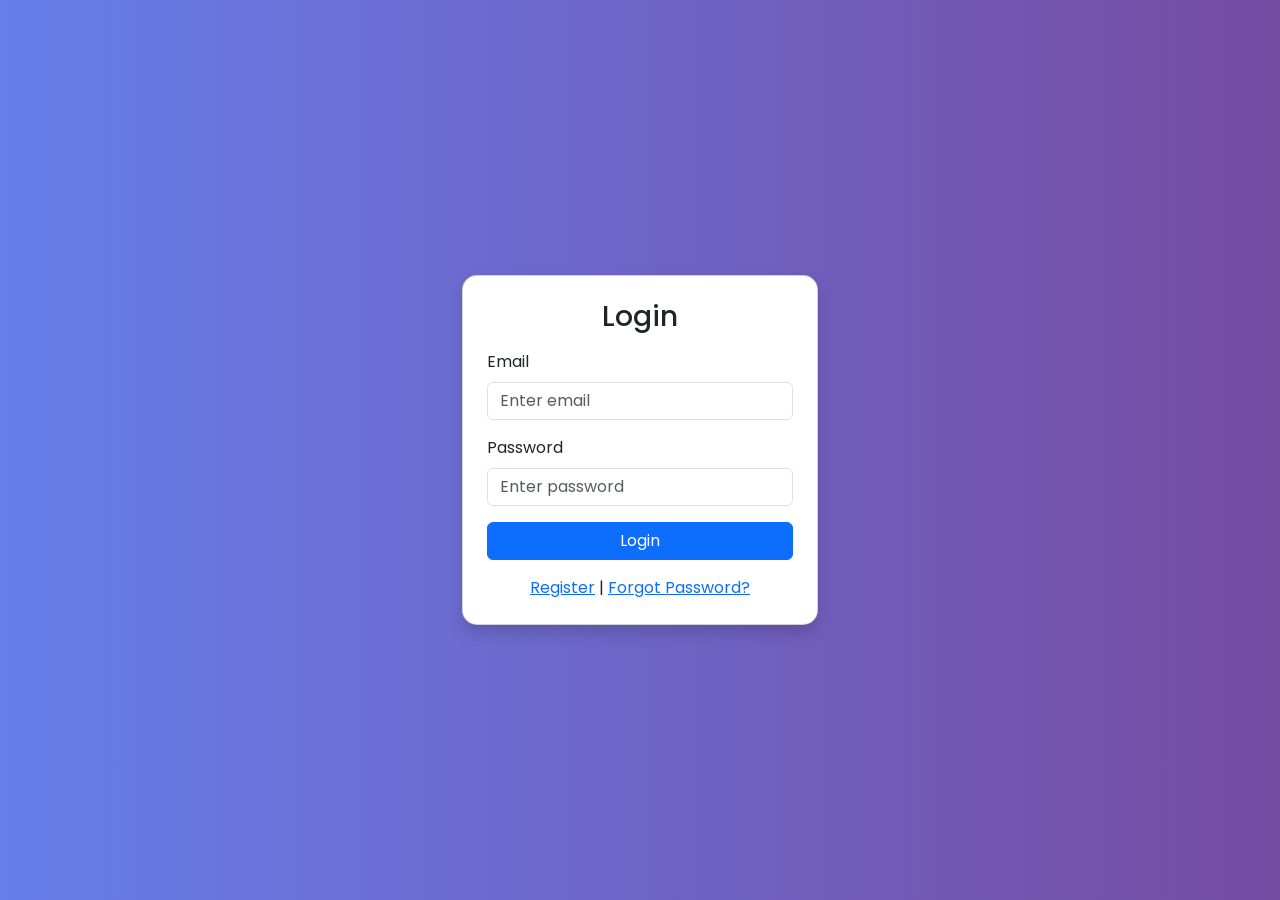
<file: index.html>
<!DOCTYPE html>
<html>
<head>
    <title>Login Page</title>

    <!-- Bootstrap CSS -->
    <link href="https://cdn.jsdelivr.net/npm/bootstrap@5.3.0/dist/css/bootstrap.min.css" rel="stylesheet">

    <!-- Bootstrap Icons -->
    <link href="https://cdn.jsdelivr.net/npm/bootstrap-icons@1.10.5/font/bootstrap-icons.css" rel="stylesheet">

    <!-- Google Fonts -->
    <link href="https://fonts.googleapis.com/css2?family=Poppins&display=swap" rel="stylesheet">

    <!-- Custom CSS -->
    <link rel="stylesheet" href="styles.css">
</head>

<body class="d-flex justify-content-center align-items-center vh-100">

<div class="container">
  <div class="row justify-content-center">
    
    <!-- Responsive Column -->
    <div class="col-11 col-sm-8 col-md-6 col-lg-4">
      
      <div class="card p-4 shadow">
        <h3 class="text-center mb-3">Login</h3>

        <form onsubmit="login(event)">
          <div class="mb-3">
            <label class="form-label">Email</label>
            <input type="email" class="form-control" placeholder="Enter email" required>
          </div>

          <div class="mb-3">
            <label class="form-label">Password</label>
            <input type="password" class="form-control" placeholder="Enter password" required>
          </div>

          <!-- Fixed Button -->
          <button type="submit" class="btn btn-primary w-100">Login</button>
        </form>

        <div class="text-center mt-3">
          <a href="register.html">Register</a> |
          <a href="forgot-password.html">Forgot Password?</a>
        </div>
      </div>

    </div>

  </div>
</div>

<!-- JavaScript Redirect -->
<script>
function login(event) {
  event.preventDefault(); // stop page reload
  window.location.href = "dashboard.html";
}
</script>

<!-- Bootstrap JS -->
<script src="https://cdn.jsdelivr.net/npm/bootstrap@5.3.0/dist/js/bootstrap.bundle.min.js"></script>

</body>
</html>
</file>
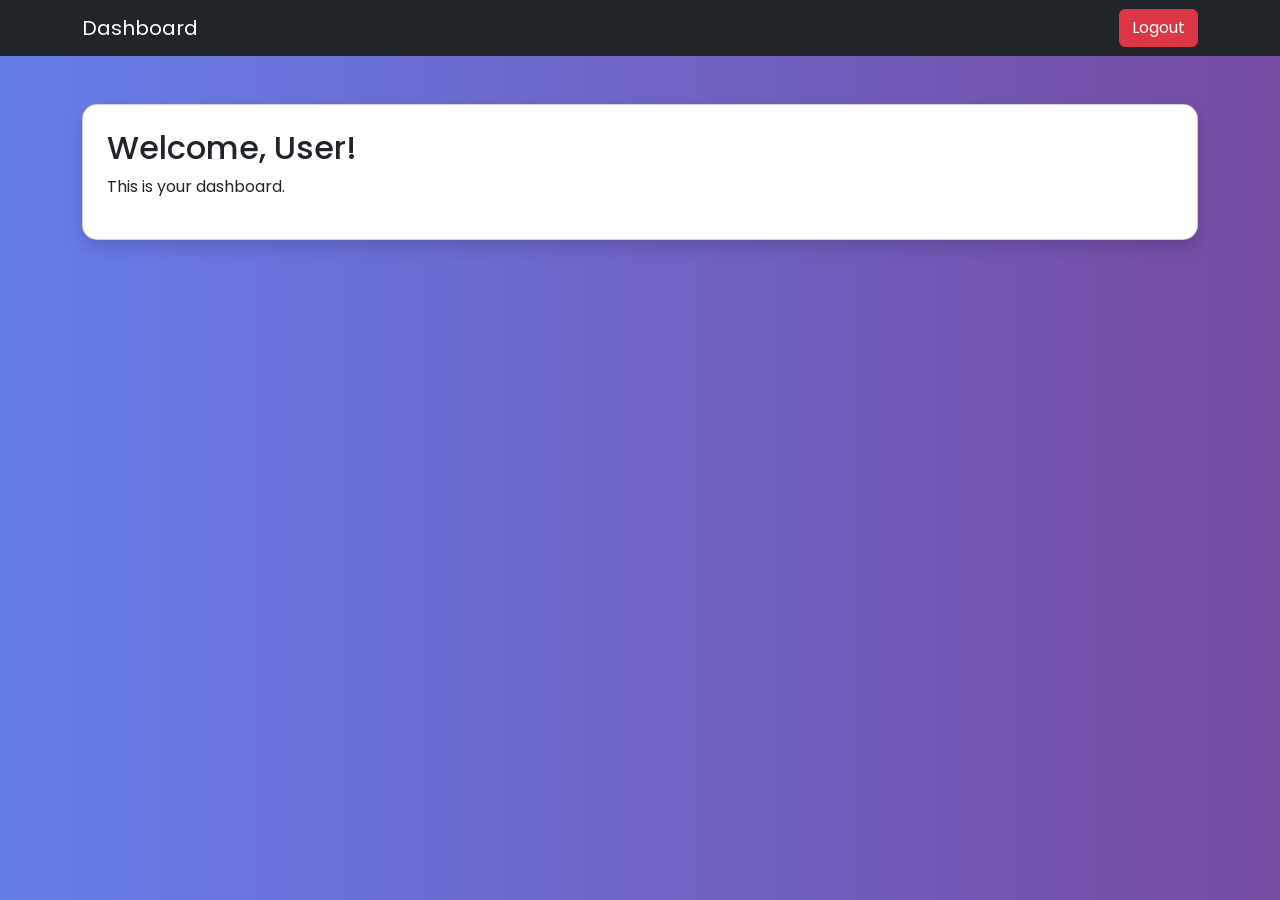
<file: dashboard.html>
<!DOCTYPE html>
<html>
<head>
    <title>Dashboard</title>

    <link href="https://cdn.jsdelivr.net/npm/bootstrap@5.3.0/dist/css/bootstrap.min.css" rel="stylesheet">
    <link href="https://fonts.googleapis.com/css2?family=Poppins&display=swap" rel="stylesheet">
    <link rel="stylesheet" href="styles.css">
</head>

<body>

<!-- Navbar -->
<nav class="navbar navbar-dark bg-dark">
  <div class="container">
    <span class="navbar-brand">Dashboard</span>
    <button class="btn btn-danger" onclick="logout()">Logout</button>
  </div>
</nav>

<!-- Content -->
<div class="container mt-5">
  <div class="row">
    <div class="col-12">
      <div class="card p-4 shadow">
        <h2>Welcome, User!</h2>
        <p>This is your dashboard.</p>
      </div>
    </div>
  </div>
</div>

<script>
function logout() {
  window.location.href = "index.html";
}
</script>

<script src="https://cdn.jsdelivr.net/npm/bootstrap@5.3.0/dist/js/bootstrap.bundle.min.js"></script>

</body>
</html>
</file>
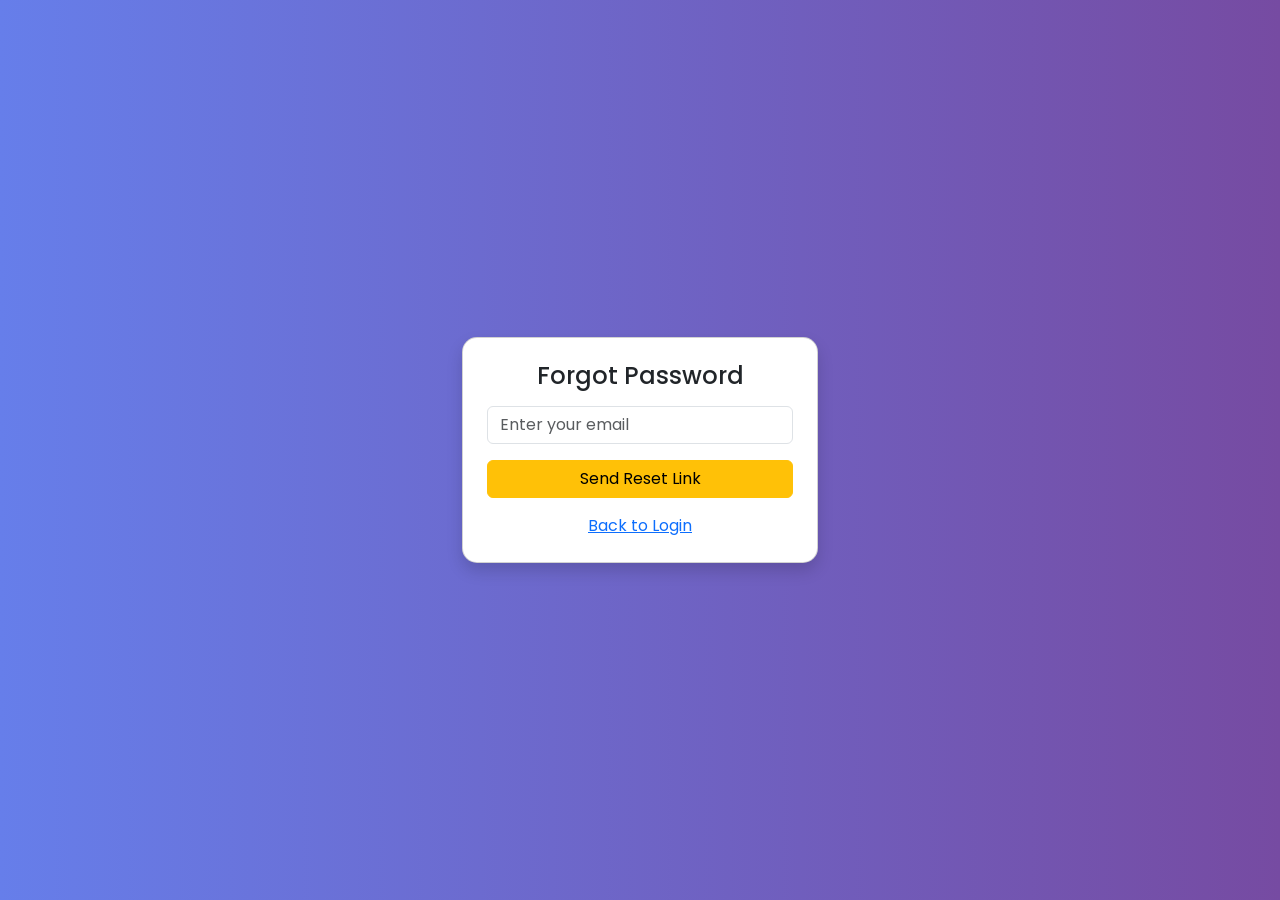
<file: forgot-password.html>
<!DOCTYPE html>
<html>
<head>
    <title>Forgot Password</title>

    <link href="https://cdn.jsdelivr.net/npm/bootstrap@5.3.0/dist/css/bootstrap.min.css" rel="stylesheet">
    <link href="https://fonts.googleapis.com/css2?family=Poppins&display=swap" rel="stylesheet">
    <link rel="stylesheet" href="styles.css">
</head>

<body class="d-flex justify-content-center align-items-center vh-100">

<div class="container">
  <div class="row justify-content-center">
    <div class="col-11 col-sm-8 col-md-6 col-lg-4">

      <div class="card p-4 shadow">
        <h4 class="text-center mb-3">Forgot Password</h4>

        <form onsubmit="forgot(event)">
          <div class="mb-3">
            <input type="email" class="form-control" placeholder="Enter your email" required>
          </div>

          <button type="submit" class="btn btn-warning w-100">Send Reset Link</button>
        </form>

        <div class="text-center mt-3">
          <a href="index.html">Back to Login</a>
        </div>
      </div>

    </div>
  </div>
</div>

<script>
function forgot(event) {
  event.preventDefault();
  window.location.href = "reset-password.html";
}
</script>

<script src="https://cdn.jsdelivr.net/npm/bootstrap@5.3.0/dist/js/bootstrap.bundle.min.js"></script>

</body>
</html>
</file>
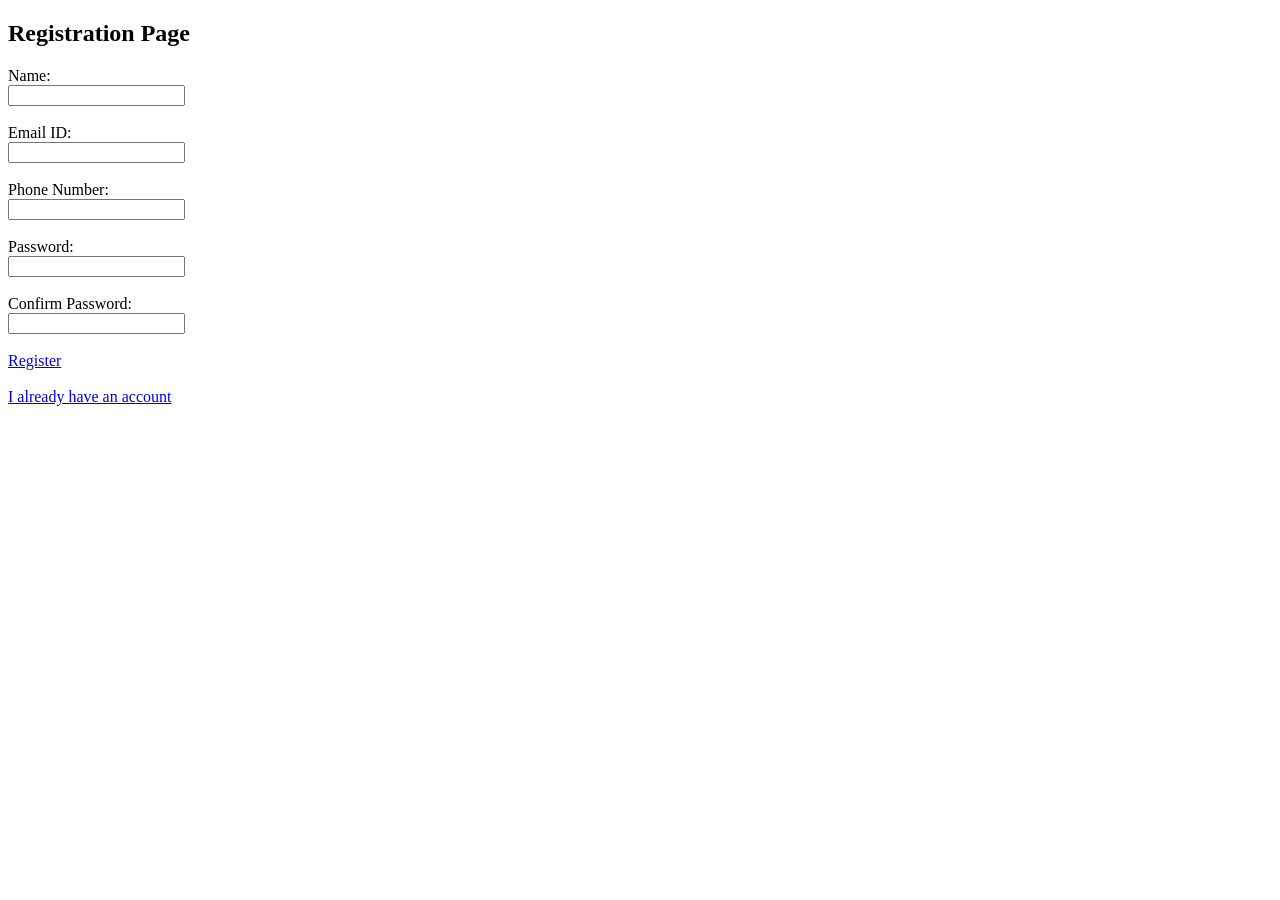
<file: register.html>
<!DOCTYPE html>
<html>
<head>
    <title>Registration Page</title>
</head>
<body>

<h2>Registration Page</h2>

<form>
    Name:<br>
    <input type="text"><br><br>

    Email ID:<br>
    <input type="email"><br><br>

    Phone Number:<br>
    <input type="tel"><br><br>

    Password:<br>
    <input type="password"><br><br>

    Confirm Password:<br>
    <input type="password"><br><br>

    <a href="login.html">Register</a>
</form>

<br>
<a href="login.html">I already have an account</a>

</body>
</html>
</file>
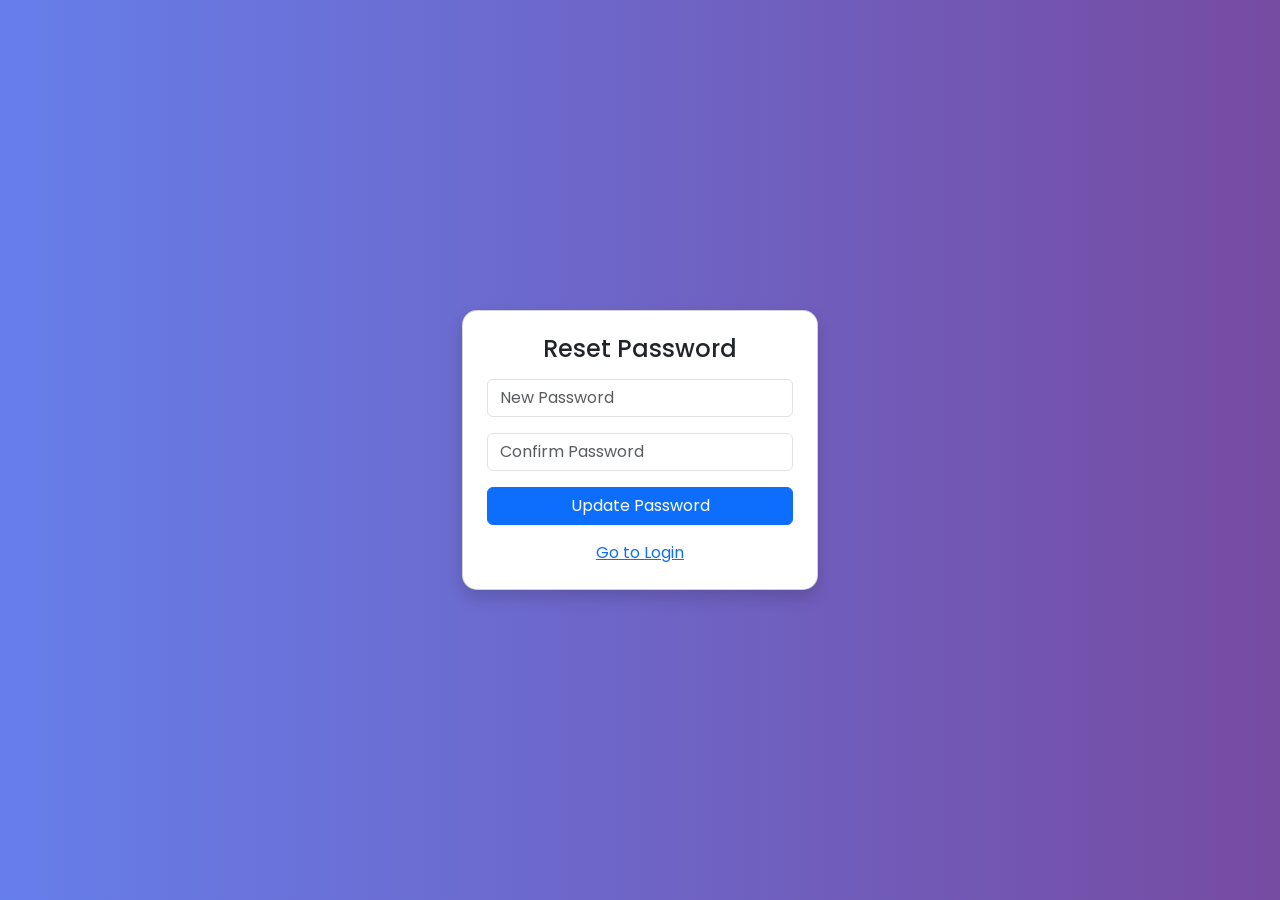
<file: reset-password.html>
<!DOCTYPE html>
<html>
<head>
    <title>Reset Password</title>

    <link href="https://cdn.jsdelivr.net/npm/bootstrap@5.3.0/dist/css/bootstrap.min.css" rel="stylesheet">
    <link href="https://cdn.jsdelivr.net/npm/bootstrap-icons@1.10.5/font/bootstrap-icons.css" rel="stylesheet">
    <link href="https://fonts.googleapis.com/css2?family=Poppins&display=swap" rel="stylesheet">
    <link rel="stylesheet" href="styles.css">
</head>

<body class="d-flex justify-content-center align-items-center vh-100">

<div class="container">
  <div class="row justify-content-center">
    <div class="col-11 col-sm-8 col-md-6 col-lg-4">

      <div class="card p-4 shadow">
        <h4 class="text-center mb-3">Reset Password</h4>

        <form onsubmit="reset(event)">
          <div class="mb-3">
            <input type="password" id="password" class="form-control" placeholder="New Password" required>
          </div>

          <div class="mb-3">
            <input type="password" class="form-control" placeholder="Confirm Password" required>
          </div>

          <button type="submit" class="btn btn-primary w-100">Update Password</button>
        </form>

        <div class="text-center mt-3">
          <a href="index.html">Go to Login</a>
        </div>
      </div>

    </div>
  </div>
</div>

<script>
function reset(event) {
  event.preventDefault();
  window.location.href = "index.html";
}
</script>

<script src="https://cdn.jsdelivr.net/npm/bootstrap@5.3.0/dist/js/bootstrap.bundle.min.js"></script>

</body>
</html>
</file>
<file: styles.css>
body {
  font-family: 'Poppins', sans-serif;
  background: linear-gradient(to right, #667eea, #764ba2);
}

.card {
  border-radius: 15px;
  box-shadow: 0 4px 20px rgba(0,0,0,0.2);
}

.btn {
  transition: 0.3s;
}

.btn:hover {
  transform: scale(1.05);
}

a:hover {
  text-decoration: underline;
}
</file>
